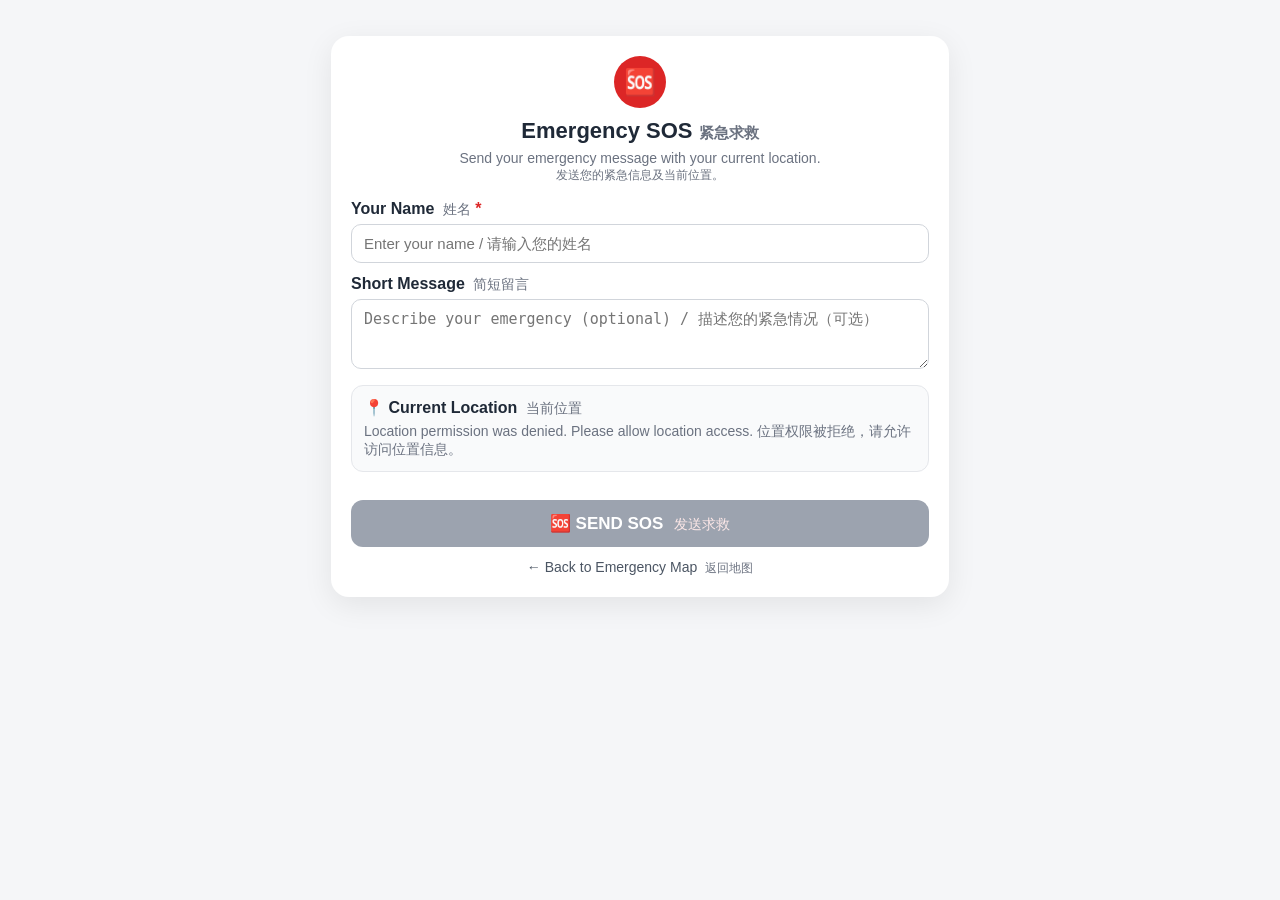
<file: sos.html>
<!DOCTYPE html>

<html lang="en">
<head>
    <meta charset="UTF-8">
    <meta name="viewport" content="width=device-width, initial-scale=1.0, viewport-fit=cover">

<title>SOS Emergency</title>

<link rel="stylesheet" href="css/style.css">

<style>
    /* css/style.css locks the page (overflow:hidden; height:100%) for
       the full-screen map. This page is a normal scrolling form, so
       undo that here — otherwise the Send button can be unreachable
       on small phones. */
    html,
    body {
        height: auto;
        min-height: 100%;
        overflow: auto;
    }

    body {
        margin: 0;
        font-family: Arial, sans-serif;
        background: #f5f6f8;
        color: #1f2937;
        padding-bottom: env(safe-area-inset-bottom, 0px);
    }

    .sos-page {
        max-width: 650px;
        margin: 20px auto;
        padding: 16px 16px calc(30px + env(safe-area-inset-bottom, 0px));
    }

    .sos-card {
        background: #ffffff;
        border-radius: 18px;
        padding: 20px;
        box-shadow: 0 8px 30px rgba(0, 0, 0, 0.08);
    }

    .sos-header {
        text-align: center;
        margin-bottom: 16px;
    }

    .sos-icon {
        width: 52px;
        height: 52px;
        margin: 0 auto 10px;
        border-radius: 50%;
        background: #dc2626;
        color: white;
        display: flex;
        align-items: center;
        justify-content: center;
        font-size: 26px;
    }

    .sos-header h1 {
        margin: 0 0 6px;
        font-size: 22px;
    }

    .sos-header p {
        margin: 0;
        color: #6b7280;
        font-size: 14px;
    }

    .form-group {
        margin-bottom: 12px;
    }

    .form-group label {
        display: block;
        margin-bottom: 5px;
        font-weight: 600;
    }

    .required {
        color: #dc2626;
    }

    .form-group input,
    .form-group textarea {
        width: 100%;
        box-sizing: border-box;
        padding: 10px 12px;
        border: 1px solid #d1d5db;
        border-radius: 10px;
        font-size: 15px;
        outline: none;
        transition: border-color 0.2s;
    }

    .form-group input:focus,
    .form-group textarea:focus {
        border-color: #dc2626;
    }

    .form-group textarea {
        min-height: 70px;
        resize: vertical;
    }

    .location-box {
        background: #f9fafb;
        border: 1px solid #e5e7eb;
        border-radius: 12px;
        padding: 12px;
        margin-bottom: 14px;
    }

    .location-title {
        font-weight: 600;
        margin-bottom: 5px;
    }

    #locationStatus {
        font-size: 14px;
        color: #6b7280;
    }

    #locationMap {
        display: none;
        margin-top: 8px;
        color: #2563eb;
        text-decoration: none;
        word-break: break-all;
    }

    .send-button {
        width: 100%;
        margin-top: 14px;
        padding: 13px;
        border: none;
        border-radius: 12px;
        background: #dc2626;
        color: white;
        font-size: 17px;
        font-weight: 700;
        cursor: pointer;
    }

    .send-button:hover {
        background: #b91c1c;
    }

    .send-button:disabled {
        background: #9ca3af;
        cursor: not-allowed;
    }

    .back-button {
        display: block;
        text-align: center;
        margin-top: 12px;
        color: #4b5563;
        text-decoration: none;
        font-size: 14px;
    }

    .status-message {
        margin-top: 10px;
        padding: 10px;
        border-radius: 10px;
        display: none;
        font-size: 14px;
    }

    .status-success {
        display: block;
        background: #dcfce7;
        color: #166534;
    }

    .status-error {
        display: block;
        background: #fee2e2;
        color: #991b1b;
    }

    .zh {
        display: block;
        color: #6b7280;
        font-size: 0.85em;
        font-weight: 400;
        margin-top: 2px;
    }

    label .zh,
    .back-button .zh {
        display: inline;
        margin-top: 0;
        margin-left: 4px;
    }

    .send-button .zh {
        display: inline;
        color: #fde8e8;
        margin-top: 0;
        margin-left: 6px;
        font-size: 0.8em;
    }

    @media (max-width: 700px) {
        .sos-page {
            margin: 10px auto;
            padding: 10px 10px calc(24px + env(safe-area-inset-bottom, 0px));
        }

        .sos-card {
            padding: 16px;
        }
    }
</style>

</head>

<body>

<div class="sos-page">

<div class="sos-card">

    <div class="sos-header">

        <div class="sos-icon">
            🆘
        </div>

        <h1>Emergency SOS <span style="font-size:0.7em;color:#6b7280;font-weight:600;">紧急求救</span></h1>

        <p>
            Send your emergency message with your current location.
            <span class="zh">发送您的紧急信息及当前位置。</span>
        </p>

    </div>


    <!-- NAME -->

    <div class="form-group">

        <label for="name">
            Your Name <span class="zh" style="display:inline;margin-left:4px;">姓名</span> <span class="required">*</span>
        </label>

        <input
            type="text"
            id="name"
            placeholder="Enter your name / 请输入您的姓名"
            maxlength="100"
            autocomplete="name"
        >

    </div>


    <!-- MESSAGE -->

    <div class="form-group">

        <label for="message">
            Short Message <span class="zh" style="display:inline;margin-left:4px;">简短留言</span>
        </label>

        <textarea
            id="message"
            placeholder="Describe your emergency (optional) / 描述您的紧急情况（可选）"
            maxlength="500"
        ></textarea>

    </div>


    <!-- LOCATION -->

    <div class="location-box">

        <div class="location-title">
            📍 Current Location <span class="zh" style="display:inline;margin-left:4px;">当前位置</span>
        </div>

        <div id="locationStatus">
            Getting your current location... 正在获取您的位置…
        </div>

        <a
            id="locationMap"
            href="#"
            target="_blank"
            rel="noopener noreferrer"
        >
            Open location in Google Maps <span class="zh" style="display:inline;">在谷歌地图中查看位置</span>
        </a>

    </div>


    <!-- STATUS -->

    <div
        id="statusMessage"
        class="status-message"
    ></div>


    <!-- SEND -->

    <button
        id="sendSOS"
        class="send-button"
        type="button"
        disabled
    >
        🆘 SEND SOS <span class="zh">发送求救</span>
    </button>


    <a
        href="index.html"
        class="back-button"
    >
        ← Back to Emergency Map <span class="zh" style="display:inline;">返回地图</span>
    </a>

</div>

</div>

<script src="js/sos.js"></script>

</body>
</html>
</file>
<file: css/style.css>
*{box-sizing:border-box}html,body,#map{width:100%;height:100%;margin:0}body{font-family:Inter,-apple-system,BlinkMacSystemFont,"Segoe UI",sans-serif;color:#172033;overflow:hidden}.panel{background:rgba(255,255,255,.96);border:1px solid rgba(20,30,50,.1);border-radius:14px;box-shadow:0 8px 28px rgba(0,0,0,.14);backdrop-filter:blur(10px)}button,select{font:inherit}.topbar{position:absolute;z-index:1000;top:14px;left:14px;right:14px;display:flex;align-items:center;justify-content:space-between;pointer-events:none}.topbar>*{pointer-events:auto}.topbar b{display:block;font-size:18px}.topbar small{color:#667085;font-size:11px}.danger,.primary{border:0;color:#fff;font-weight:800;cursor:pointer;border-radius:9px}.danger{background:#c62828;padding:10px 14px;box-shadow:0 4px 12px rgba(198,40,40,.25);text-decoration:none;display:inline-block}.primary{background:#1769aa;padding:9px;width:100%;margin-top:8px}.route-panel{position:absolute;z-index:1000;top:70px;left:14px;width:310px;padding:12px}.route-panel label{display:block;font-size:11px;font-weight:700;color:#667085;margin-bottom:5px}.route-panel select{width:100%;padding:9px;border:1px solid #d8dee8;border-radius:9px;background:#fff}.nearby{position:absolute;z-index:1000;left:14px;bottom:14px;width:370px;max-height:53vh;overflow:hidden;padding:13px}.heading{display:flex;justify-content:space-between;align-items:center;gap:8px}.heading h2{margin:0;font-size:15px}.heading small{color:#667085;font-size:11px}.round{width:32px;height:32px;border:0;border-radius:8px;background:#f2f4f7;cursor:pointer;font-size:18px}.tabs{display:flex;gap:5px;overflow:auto;margin:12px 0 9px}.tabs button{border:1px solid #dfe4ea;background:#fff;border-radius:20px;padding:6px 10px;font-size:11px;cursor:pointer;white-space:nowrap}.tabs button.active{background:#172033;color:#fff;border-color:#172033}.service-card{border:1px solid #e7eaf0;border-radius:10px;padding:9px;margin-bottom:7px}.service-top{display:flex;justify-content:space-between;gap:8px}.service-name{font-weight:750;font-size:13px}.service-type{font-size:10px;color:#667085;margin-top:2px}.meta{display:flex;gap:12px;font-size:11px;color:#475467;margin-top:6px}.actions{display:flex;gap:6px;margin-top:8px}.small{flex:1;border:0;border-radius:7px;padding:7px;font-size:11px;cursor:pointer;background:#eef2f6}.small.primary{background:#1769aa;color:#fff;margin:0}.map-tools{position:absolute;z-index:1000;right:14px;bottom:14px;display:flex;gap:6px}.map-tools button{border:1px solid rgba(20,30,50,.12);background:#fff;border-radius:9px;padding:9px 11px;cursor:pointer;box-shadow:0 4px 14px rgba(0,0,0,.12);font-size:11px;font-weight:700}.layers{position:absolute;z-index:1001;right:14px;bottom:58px;width:220px;padding:12px}.layers label{display:block;font-size:12px;margin:10px 0}.hidden{display:none!important}.user-dot{width:18px;height:18px;border-radius:50%;background:#1769aa;border:3px solid #fff;box-shadow:0 0 0 5px rgba(23,105,170,.22)}.leaflet-routing-container{display:none!important}@media(max-width:700px){.route-panel{top:62px;width:calc(100% - 28px)}.nearby{width:calc(100% - 28px);max-height:44vh}.map-tools{bottom:calc(44vh + 20px);right:10px}.topbar b{font-size:15px}}

/* ---------- Safe journey planner ---------- */
.route-panel{max-height:calc(100vh - 90px);overflow-y:auto}
.mode-tabs{display:flex;gap:4px;margin-bottom:10px;background:#f2f4f7;border-radius:10px;padding:3px}
.mode-tabs button{flex:1;border:0;background:transparent;border-radius:8px;padding:7px 6px;font-size:12px;font-weight:700;color:#667085;cursor:pointer}
.mode-tabs button.active{background:#fff;color:#172033;box-shadow:0 1px 4px rgba(0,0,0,.12)}
.input-row{display:flex;gap:6px;margin-bottom:8px}
.input-row input{flex:1;min-width:0;padding:9px;border:1px solid #d8dee8;border-radius:9px;font:inherit;font-size:13px}
.journey-status{font-size:12px;color:#475467;margin-top:8px}
.journey-status.error{color:#b42318;font-weight:600}
.route-card{border:1px solid #e7eaf0;border-radius:10px;padding:9px;margin-top:8px;cursor:pointer}
.route-card.selected{border-color:#172033;box-shadow:0 0 0 1px #172033}
.rc-top{display:flex;align-items:center;gap:6px;font-size:12px;flex-wrap:wrap}
.badge{font-size:10px;font-weight:700;padding:2px 7px;border-radius:999px;background:#eef2f6;color:#344054}
.badge.good{background:#dcfce7;color:#166534}
.rc-hits{margin:7px 0 0;padding-left:18px;font-size:11px;color:#475467}
.rc-hits li{margin:2px 0}
.journey-note{font-size:10.5px;color:#667085;margin:10px 0 0;line-height:1.4}
.journey-note.warn{color:#b54708;font-weight:600}
/* While a journey is shown the planner needs the room: hide the "Nearby" box (Clear route brings it back) */
.journey-active .nearby{display:none}
.rc-clear{display:flex;justify-content:flex-end;margin-top:8px}
.rc-clear .small{flex:0 0 auto;padding:6px 10px}
@media(max-width:700px){
  .route-panel{max-height:calc(100vh - 62px - 46vh)}
  .journey-active .route-panel{max-height:52vh}
  .journey-active .map-tools{bottom:14px}
}

/* ======================================================================
   Satellite base map: readable header + pins
   ====================================================================== */
.topbar .brand{background:rgba(255,255,255,.95);padding:8px 12px;border-radius:12px;box-shadow:0 4px 16px rgba(0,0,0,.25)}
.top-actions{display:flex;gap:8px;align-items:center}
.ghost{border:1px solid rgba(20,30,50,.14);background:rgba(255,255,255,.95);color:#172033;font-weight:700;font-size:12px;padding:10px 12px;border-radius:9px;cursor:pointer;box-shadow:0 4px 12px rgba(0,0,0,.2)}
.pin{width:34px;height:34px;border-radius:50%;background:#fff;border:3px solid var(--c,#667085);display:flex;align-items:center;justify-content:center;font-size:17px;box-shadow:0 2px 8px rgba(0,0,0,.5)}
.pin-hospital{--c:#d92d20}.pin-police{--c:#1769aa}.pin-fire{--c:#f79009}.pin-fuel{--c:#16a34a}
.pin-accident{--c:#f79009}.pin-crime{--c:#b42318}.pin-military{--c:#475467}
.map-tools button.on{background:#172033;color:#fff;border-color:#172033}
.traffic-legend{position:absolute;z-index:1000;right:14px;bottom:58px;background:rgba(255,255,255,.95);border-radius:9px;padding:6px 10px;font-size:11px;display:flex;align-items:center;gap:6px;box-shadow:0 4px 14px rgba(0,0,0,.2)}
.traffic-legend i{display:inline-block;width:18px;height:6px;border-radius:3px}
.traffic-legend .g{background:#22c55e}.traffic-legend .y{background:#f59e0b}.traffic-legend .r{background:#dc2626}

/* ======================================================================
   Nearby help panel
   ====================================================================== */
.nearby{width:360px;max-height:62vh;overflow:auto;padding:10px}
.nb-head{display:flex;align-items:center;gap:8px;cursor:pointer}
.nb-title{flex:1;min-width:0}
.nb-title b{display:block;font-size:15px}
.nb-title small{display:block;color:#667085;font-size:11px;white-space:nowrap;overflow:hidden;text-overflow:ellipsis}
.call999{background:#c62828;color:#fff;text-decoration:none;font-weight:800;font-size:12px;padding:9px 11px;border-radius:9px;white-space:nowrap}
.nb-quick{display:grid;grid-template-columns:repeat(4,1fr);gap:6px;margin-top:10px}
.nb-quick button{display:flex;flex-direction:column;align-items:center;gap:1px;border:1px solid #e1e6ee;background:#fff;border-radius:11px;padding:8px 2px;cursor:pointer}
.nb-quick .q-ico{font-size:22px;line-height:1.1}
.nb-quick .q-name{font-size:11px;font-weight:700;color:#344054}
.nb-quick .q-dist{font-size:12px;font-weight:800;color:#1769aa}
.nb-quick button.active{background:#172033;border-color:#172033}
.nb-quick button.active .q-name,.nb-quick button.active .q-dist{color:#fff}
.nb-locate{margin-top:10px;text-align:center}
.nb-locate p{margin:0 0 8px;font-size:12px;color:#475467}
.nb-locate .small{margin-top:6px;width:100%}
.nb-list{margin-top:10px}
.svc{display:grid;grid-template-columns:38px 1fr;gap:4px 10px;border:1px solid #e7eaf0;border-radius:12px;padding:9px;margin-bottom:8px;cursor:pointer;background:#fff}
.svc-ico{grid-row:span 2;width:38px;height:38px;border-radius:10px;display:flex;align-items:center;justify-content:center;font-size:20px;background:#eef2f6}
.svc-ico.t-hospital{background:#fee4e2}.svc-ico.t-police{background:#d1e9ff}.svc-ico.t-fire{background:#fef0c7}.svc-ico.t-fuel{background:#dcfae6}
.svc-main b{display:block;font-size:13px;line-height:1.25}
.svc-main small{display:block;font-size:11px;color:#667085;margin-top:2px}
.svc-act{display:flex;gap:6px;flex-wrap:wrap}
.svc-act button,.svc-act a{border:0;border-radius:8px;padding:8px 12px;font-size:12px;font-weight:700;cursor:pointer;text-decoration:none;text-align:center;background:#eef2f6;color:#172033}
.svc-act .go{background:#1769aa;color:#fff}
.svc-act .tel{background:#16a34a;color:#fff}
.nb-foot{display:flex;gap:6px}
.nb-foot .small{flex:1}
.nb-note,.nb-empty{font-size:10.5px;color:#667085;margin:8px 0 0}

/* ======================================================================
   Risk editor panel (main page)
   ====================================================================== */
.admin-panel{position:absolute;z-index:1002;top:70px;right:14px;width:340px;max-height:calc(100vh - 90px);overflow-y:auto;padding:12px}
.admin-panel label,.admin-side label{display:block;font-size:11px;font-weight:700;color:#667085;margin:10px 0 4px}
.admin-panel input,.admin-panel select,.admin-side input,.admin-side select{width:100%;padding:9px;border:1px solid #d8dee8;border-radius:9px;background:#fff;font:inherit;font-size:13px}
.ap-hint{font-size:11px;color:#667085;margin:8px 0 0}
.ap-msg{font-size:12px;margin-top:10px;color:#475467}
.ap-msg.err{color:#b42318;font-weight:600}.ap-msg.good{color:#166534;font-weight:600}
.ap-user{display:flex;justify-content:space-between;align-items:center;margin-bottom:8px}
.ap-user small{color:#667085;font-size:11px}
.ap-user .small{flex:0 0 auto;padding:6px 10px}
.ap-item{border:1px solid #e7eaf0;border-radius:10px;padding:9px;margin-bottom:8px;cursor:pointer}
.ap-item.sel{border-color:#172033;box-shadow:0 0 0 1px #172033}
.ap-item b{font-size:13px}.ap-item small{display:block;color:#667085;font-size:11px;margin-top:3px}
.ap-empty{color:#667085;font-size:13px;padding:8px 2px}
.pill{display:inline-block;font-size:10px;font-weight:700;border-radius:999px;padding:2px 7px;background:#eef2f6;margin-right:4px}
.pill.news{background:#e0f2fe;color:#075985}.pill.manual{background:#ede9fe;color:#5b21b6}
.ap-editor{border-top:2px solid #172033;margin-top:10px;padding-top:4px}
.ap-row{display:grid;grid-template-columns:1fr 1fr;gap:8px}
.ap-actions{display:flex;gap:6px;margin-top:12px;flex-wrap:wrap}
.btn{border:0;border-radius:9px;padding:10px 13px;font-weight:700;cursor:pointer;background:#eef2f6;color:#172033;font-size:12px}
.btn.ok{background:#16a34a;color:#fff}.btn.bad{background:#dc2626;color:#fff}.btn.blue{background:#1769aa;color:#fff}

/* ======================================================================
   Phones
   ====================================================================== */
@media(max-width:700px){
  .brand small{display:none}
  .topbar .brand{padding:7px 10px}.topbar b{font-size:14px}
  .nearby{width:calc(100% - 28px);max-height:46vh}
  .map-tools{bottom:178px;right:10px;gap:5px}
  .map-tools button{padding:8px 9px}
  .traffic-legend{bottom:226px;right:10px}
  .nb-open .map-tools{bottom:calc(46vh + 20px)}
  .nb-open .traffic-legend{bottom:calc(46vh + 68px)}
  .journey-active .map-tools{bottom:14px}
  .journey-active .traffic-legend{bottom:62px}
  .admin-panel{top:auto;right:10px;left:10px;bottom:10px;width:auto;max-height:64vh}
  .admin-open .nearby,.admin-open .map-tools,.admin-open .traffic-legend{display:none}
}

/* ---- calmer map: fewer pins when zoomed far out; zoom buttons above the map buttons ---- */
.zoom-far .mk-fuel,.zoom-far .mk-police,.zoom-far .mk-fire{display:none}
.leaflet-bottom.leaflet-right{margin-bottom:96px}
.rp-toggle{display:none;width:100%;border:0;background:transparent;font:inherit;font-weight:800;font-size:13px;color:#172033;padding:2px 0 8px;text-align:left;cursor:pointer;justify-content:space-between}
@media(max-width:700px){
  .rp-toggle{display:flex}
  .route-panel.rp-collapsed{padding-bottom:4px}
  .route-panel.rp-collapsed .rp-toggle{padding-bottom:6px}
  .route-panel.rp-collapsed .rp-body{display:none}
  .rp-toggle span{transition:transform .2s}
  .route-panel:not(.rp-collapsed) .rp-toggle span{transform:rotate(180deg)}
  .leaflet-bottom.leaflet-right{display:none}
}

/* admin: the editor opens in its own panel beside the list */
.admin-side{position:absolute;z-index:1003;top:70px;right:366px;width:340px;max-height:calc(100vh - 90px);overflow-y:auto;padding:12px}
.admin-side .ap-editor{border-top:0;margin-top:0;padding-top:0}
.admin-side .ap-editor>b:first-child{display:none}
#apList,#svcList{max-height:calc(100vh - 290px);overflow-y:auto;padding-right:2px}
.ap-titlerow{display:flex;gap:8px;align-items:flex-start;justify-content:space-between;margin-top:4px}
.ap-link{flex:0 0 auto;font-size:11px;font-weight:700;color:#075985;background:#e0f2fe;border-radius:999px;padding:3px 9px;text-decoration:none;white-space:nowrap}
.ap-link:hover{background:#bae6fd}
.ap-orig{font-style:italic;color:#667085}
@media(max-width:700px){
  .admin-side{top:auto;left:10px;right:10px;bottom:10px;width:auto;max-height:62vh}
  .admin-side-open .admin-panel{display:none}
  #apList,#svcList{max-height:38vh}
}

/* ======================================================================
   Look & feel polish: header, journey planner, nearby help
   ====================================================================== */
:root{--ink:#0f1b2d;--muted:#667085;--line:#e4e9f0;--blue:#1769aa;--blue2:#0e4f86;--red:#c62828}
.panel{border-radius:20px;border:1px solid rgba(255,255,255,.55);box-shadow:0 14px 40px rgba(8,20,40,.28),0 2px 6px rgba(8,20,40,.12);backdrop-filter:blur(14px) saturate(1.2);-webkit-backdrop-filter:blur(14px) saturate(1.2)}

/* header chip */
.topbar .brand{display:flex;align-items:center;gap:10px;padding:8px 14px 8px 8px;border-radius:16px;background:rgba(255,255,255,.97);box-shadow:0 8px 24px rgba(8,20,40,.3)}
.brand .logo{width:38px;height:38px;border-radius:12px;display:flex;align-items:center;justify-content:center;font-size:20px;background:linear-gradient(135deg,#1e88d6,#0e4f86);box-shadow:inset 0 1px 0 rgba(255,255,255,.35),0 3px 8px rgba(14,79,134,.45)}
.brand-text b{font-size:16px;letter-spacing:-.2px;color:var(--ink);line-height:1.15}
.brand-text small{display:block;font-size:11px;color:var(--muted);margin-top:1px}
.ghost{border-radius:12px;padding:10px 13px;box-shadow:0 6px 16px rgba(8,20,40,.25)}
.danger{border-radius:12px;background:linear-gradient(135deg,#e53935,#b71c1c);box-shadow:0 6px 16px rgba(198,40,40,.45)}

/* journey planner */
.route-panel{top:78px;width:336px;padding:16px}
.route-panel label{font-size:10.5px;text-transform:uppercase;letter-spacing:.07em;color:var(--muted);margin:2px 0 6px 2px}
.mode-tabs{background:#eaeef4;border-radius:13px;padding:4px;margin-bottom:14px}
.mode-tabs button{padding:9px 6px;border-radius:10px;font-size:12.5px;transition:background .15s,color .15s,box-shadow .15s}
.mode-tabs button.active{color:var(--ink);box-shadow:0 2px 8px rgba(8,20,40,.15)}
.input-row{margin-bottom:12px;gap:8px}
.input-row input,.route-panel select{padding:12px 13px;border:1.5px solid var(--line);border-radius:12px;background:#fff;font-size:14px;color:var(--ink);transition:border-color .15s,box-shadow .15s}
.input-row input::placeholder{color:#9aa4b2}
.input-row input:focus,.route-panel select:focus{outline:0;border-color:var(--blue);box-shadow:0 0 0 4px rgba(23,105,170,.15)}
.input-row .round{width:46px;height:auto;border-radius:12px;background:#eaf3fb;color:var(--blue);font-size:20px;transition:background .15s}
.input-row .round:hover{background:#d6e9f8}
.route-panel .primary{margin-top:6px;padding:13px;font-size:14px;border-radius:12px;background:linear-gradient(135deg,#1e88d6,#0e4f86);box-shadow:0 6px 16px rgba(14,79,134,.4);transition:transform .1s,box-shadow .15s}
.route-panel .primary:hover{box-shadow:0 8px 20px rgba(14,79,134,.5)}
.route-panel .primary:active{transform:translateY(1px)}
.route-card{border-radius:14px;padding:11px;border:1.5px solid var(--line)}
.route-card.selected{border-color:var(--blue);box-shadow:0 0 0 3px rgba(23,105,170,.15)}

/* nearby help */
.nearby{width:370px;padding:14px;border-radius:20px}
.nb-title b{font-size:16px;color:var(--ink)}
.nb-title small{font-size:11.5px}
.call999{background:linear-gradient(135deg,#e53935,#b71c1c);border-radius:12px;padding:10px 14px;font-size:13px;box-shadow:0 6px 14px rgba(198,40,40,.4)}
#nbToggle{width:38px;height:38px;border-radius:12px;background:#eaeef4;font-size:14px;color:var(--ink)}
.nb-quick{gap:8px;margin-top:12px}
.nb-quick button{border:0;border-radius:14px;padding:10px 2px 9px;background:var(--tint,#f2f4f7);transition:transform .12s,box-shadow .15s}
.nb-quick button:hover{transform:translateY(-2px);box-shadow:0 6px 14px rgba(8,20,40,.14)}
.nb-quick button[data-type=hospital]{--tint:#fee9e7}
.nb-quick button[data-type=police]{--tint:#e1f0ff}
.nb-quick button[data-type=fire]{--tint:#fff0d1}
.nb-quick button[data-type=fuel]{--tint:#dff7e6}
.nb-quick .q-ico{font-size:24px}
.nb-quick .q-name{font-size:11px;color:#475467}
.nb-quick .q-dist{font-size:13px;color:var(--ink)}
.nb-quick button.active{background:var(--ink);box-shadow:0 6px 14px rgba(8,20,40,.35)}
.svc{border-radius:14px;border:1.5px solid var(--line)}
.svc:hover{border-color:#c5d3e3}
.svc-act .go{background:linear-gradient(135deg,#1e88d6,#0e4f86)}

@media(max-width:700px){
  .route-panel{top:70px;width:calc(100% - 28px);padding:14px}
  .brand-text b{font-size:14px}
  .brand-text small{display:none}
  .brand .logo{width:32px;height:32px;font-size:17px}
  .nearby{padding:12px}
}
@media(max-width:700px){
  .topbar{gap:8px}
  .topbar .brand{min-width:0;flex:1;padding:6px 10px 6px 6px}
  .brand-text{min-width:0}
  .brand-text b{font-size:13.5px;white-space:nowrap;overflow:hidden;text-overflow:ellipsis}
  .top-actions{flex:none}
  .ghost,.danger{white-space:nowrap;padding:9px 11px}
}

/* City filter tabs (Admin list) */
.city-tabs{display:flex;gap:6px;overflow-x:auto;margin:0 0 10px;padding:2px 2px 6px;scrollbar-width:thin}
.city-tab{flex:none;border:1.5px solid var(--line,#e4e9f0);background:#fff;color:#344054;border-radius:999px;padding:6px 11px;font-size:12px;font-weight:700;cursor:pointer;white-space:nowrap}
.city-tab i{font-style:normal;font-weight:800;color:#667085;margin-left:3px}
.city-tab.active{background:#0f1b2d;border-color:#0f1b2d;color:#fff}
.city-tab.active i{color:#cbd5e1}
.cat-tabs{margin-top:-2px}
.cat-tabs .city-tab{font-size:11.5px;padding:5px 10px;background:#f5f7fa}
.cat-tabs .city-tab.active{background:#1769aa;border-color:#1769aa}
.pill.cat{background:#eef2f6;color:#344054}

/* Approved items: delete bin, ended / check-spot tags */
.ap-item{position:relative}
.ap-del{position:absolute;top:8px;right:8px;border:0;background:#fee4e2;color:#b42318;border-radius:9px;width:30px;height:30px;font-size:15px;cursor:pointer;opacity:0;transition:opacity .12s}
.ap-item:hover .ap-del,.ap-item.sel .ap-del{opacity:1}
@media (hover:none){.ap-del{opacity:1}}
.pill.ended{background:#eaecf0;color:#475467}
.pill.warn{background:#fff4d6;color:#93370d}

.pill.conf-high{background:#d1fadf;color:#05603a}.pill.conf-medium{background:#fef0c7;color:#93370d}.pill.conf-low{background:#fee4e2;color:#b42318}
.ap-checks{margin-top:4px;font-size:11px;color:#475467}.ap-checks summary{cursor:pointer;color:#175cd3;font-weight:600}
.ap-checks div{padding:1px 0}.ap-ev{font-style:italic;color:#344054;background:#f2f4f7;border-radius:6px;padding:3px 6px;margin:3px 0}

.ap-coord{margin:8px 0;padding:8px;border:1px dashed #b2ddff;border-radius:10px;background:#f5faff}
.ap-coord label{display:block;font-weight:600;font-size:12px;margin-bottom:4px}.ap-coord small{color:#667085;font-size:11px}
.ap-row2{display:flex;gap:6px;flex-wrap:wrap}.ap-row2 input{flex:1;min-width:0}.ap-row2 .btn{padding:6px 10px;white-space:nowrap}
.ap-flagbtn{width:100%;margin:0 0 8px;padding:7px 10px;border:1px solid #fedf89;background:#fffaeb;color:#93370d;border-radius:10px;font-weight:600;font-size:12px;cursor:pointer}
.ap-flagbtn.on{background:#fef0c7}

.pop-del{border:1px solid #fda29b;background:#fef3f2;color:#b42318;border-radius:8px;padding:5px 10px;font-weight:700;font-size:12px;cursor:pointer}
.pop-del:hover{background:#fee4e2}

.pin-mark{width:24px;height:24px;border-radius:50%;border:2px solid #fff;box-shadow:0 1px 4px rgba(0,0,0,.5);display:flex;align-items:center;justify-content:center;color:#fff;font-weight:800;font-size:13px;line-height:1}
.pin-mark.warn{border-color:#fff;outline:2px solid #b54708;color:#fff;font-size:12px}

.ap-row2 .btn.ok{background:#12b76a;color:#fff;border-color:#12b76a}

.pin-dot{width:18px;height:18px;border-radius:50%;border:2px solid #fff;box-shadow:0 1px 3px rgba(0,0,0,.5)}
.pin-stack{width:30px;height:30px;border-radius:50%;background:#7a2e0e;color:#fff;border:3px solid #fff;box-shadow:0 1px 5px rgba(0,0,0,.6);display:flex;align-items:center;justify-content:center;font-weight:800;font-size:13px}
.ap-also,.pop-also{font-size:11px;color:#475467;margin:3px 0}.ap-also a,.pop-also a{color:#175cd3;font-weight:600}

.pill.route{background:#e0f2fe;color:#075985;border:1px solid #7dd3fc}
.ap-flagbtn.route{background:#e0f2fe;color:#075985;border-color:#7dd3fc}
.ap-flagbtn.route.on{background:#075985;color:#fff}
</file>
